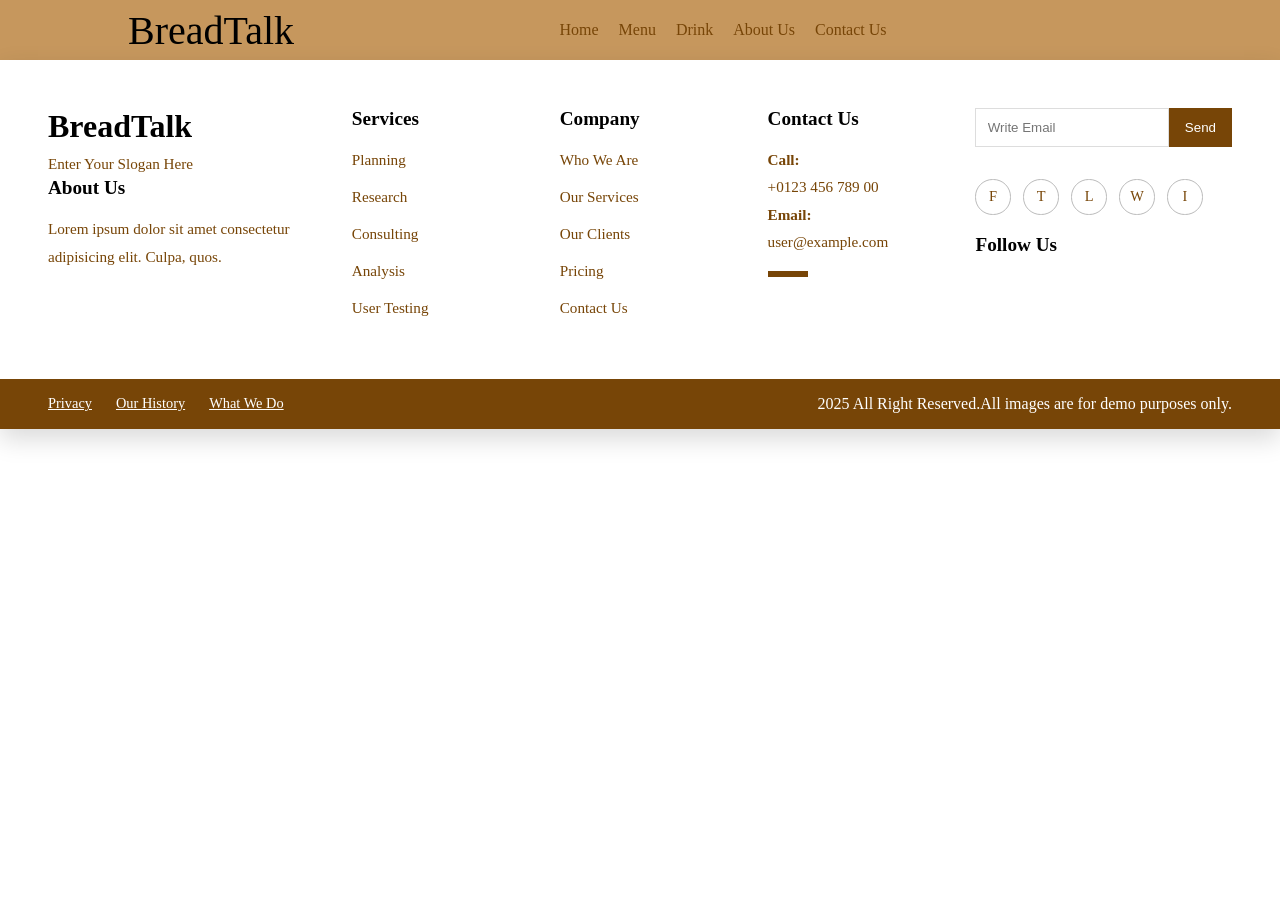
<file: aboutus.html>
<!DOCTYPE html>
<html lang="en">
<head>
    <meta charset="UTF-8">
    <meta name="viewport" content="width=device-width, initial-scale=1.0">
    <title>AboutUs</title>

    <!-- fontawesome link -->
    <link rel="stylesheet" href="style.css">
</head>
<body>
    <header>
        <div class="logo">
            <p>BreadTalk</p>
        </div>
        
        <!-- nav toggle for small screen -->
         <button class="nav-toggle" aria-controls="primary-navigation" aria-expanded="false">
            <i class="fa-solid fa-bars"></i>
         </button>
        <nav>
            <ul>
                <li><a href="index.html">Home</a></li>
                <li><a href="menu.html">Menu</a></li>
                <li><a href="drink.html">Drink</a></li>
                <li><a href="aboutus.html">About Us</a></li>
                <li><a href="contactus.html">Contact Us</a></li>
            </ul>
        </nav>
        <div class="shop">
            <a href="#"><i class="fa-solid fa-cart-shopping"></i></a>
            <a href="#"><i class="fa-solid fa-circle-user"></i></a>
        </div>
    </header>

    <footer>
        <div class="footer-container">
            <div class="footer-box brand">
                <h2>BreadTalk</h2>
                <p class="slogan">Enter Your Slogan Here</p>
                <h3>About Us</h3>
                <p>Lorem ipsum dolor sit amet consectetur adipisicing elit. Culpa, quos.</p>
            </div>

            <div class="footer-box">
                <h3>Services</h3>
                <ul>
                    <li>Planning</li>
                    <li>Research</li>
                    <li>Consulting</li>
                    <li>Analysis</li>
                    <li>User Testing</li>
                </ul>
            </div>

            <div class="footer-box">
                <h3>Company</h3>
                <ul>
                    <li>Who We Are</li>
                    <li>Our Services</li>
                    <li>Our Clients</li>
                    <li>Pricing</li>
                    <li>Contact Us</li>
                </ul>
            </div>
            <div class="footer-box">
                <h3>Contact Us</h3>
                <p><strong>Call:</strong><br>+0123 456 789 00</p>
                <p><strong>Email:</strong><br>user@example.com</p>
                <div class="line"></div>
            </div>

            <div class="footer-box">
                <div class="subscribe">
                    <input type="email" placeholder="Write Email">
                    <button>Send</button>
                </div>
                <div class="icons">
                    <a href="#">F</a>
                    <a href="#">T</a>
                    <a href="#">L</a>
                    <a href="#">W</a>
                    <a href="#">I</a>
                </div>
                <h3>Follow Us</h3>
            </div> <!-- end of footer-box -->
        </div>

        <div class="footer-bottom">
            <div class="footer-links">
                <a href="#">Privacy</a>
                <a href="#">Our History</a>
                <a href="#">What We Do</a>
            </div>
            <p>2025 All Right Reserved.All images are for demo purposes only.</p>
        </div>
    </footer>
</file>
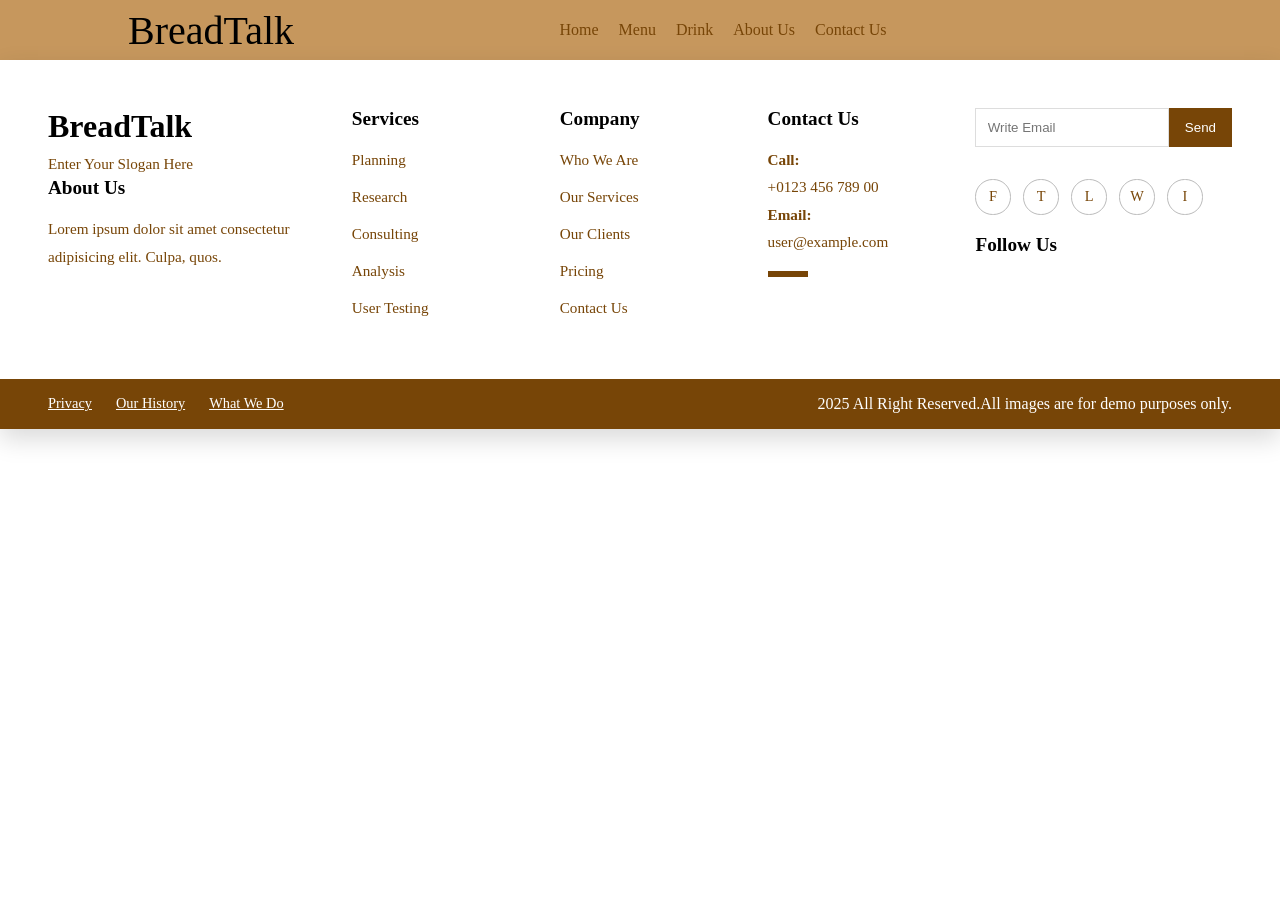
<file: cart.html>
<!DOCTYPE html>
<html lang="en">
<head>
    <meta charset="UTF-8">
    <meta name="viewport" content="width=device-width, initial-scale=1.0">
    <title>Cart</title>

    <!-- fontawesome link -->
    <link rel="stylesheet" href="style.css">
</head>
<body>
    <header>
        <div class="logo">
            <p>BreadTalk</p>
        </div>

        <!-- nav toggle for small screen -->
         <button class="nav-toggle" aria-controls="primary-navigation" aria-expanded="false">
            <i class="fa-solid fa-bars"></i>
         </button>
        <nav>
            <ul>
                <li><a href="index.html">Home</a></li>
                <li><a href="menu.html">Menu</a></li>
                <li><a href="drink.html">Drink</a></li>
                <li><a href="aboutus.html">About Us</a></li>
                <li><a href="contactus.html">Contact Us</a></li>
            </ul>
        </nav>
        <div class="shop">
            <a href="#"><i class="fa-solid fa-cart-shopping"></i></a>
            <a href="#"><i class="fa-solid fa-circle-user"></i></a>
        </div>
    </header>

    <footer>
        <div class="footer-container">
            <div class="footer-box brand">
                <h2>BreadTalk</h2>
                <p class="slogan">Enter Your Slogan Here</p>
                <h3>About Us</h3>
                <p>Lorem ipsum dolor sit amet consectetur adipisicing elit. Culpa, quos.</p>
            </div>

            <div class="footer-box">
                <h3>Services</h3>
                <ul>
                    <li>Planning</li>
                    <li>Research</li>
                    <li>Consulting</li>
                    <li>Analysis</li>
                    <li>User Testing</li>
                </ul>
            </div>

            <div class="footer-box">
                <h3>Company</h3>
                <ul>
                    <li>Who We Are</li>
                    <li>Our Services</li>
                    <li>Our Clients</li>
                    <li>Pricing</li>
                    <li>Contact Us</li>
                </ul>
            </div>
            <div class="footer-box">
                <h3>Contact Us</h3>
                <p><strong>Call:</strong><br>+0123 456 789 00</p>
                <p><strong>Email:</strong><br>user@example.com</p>
                <div class="line"></div>
            </div>

            <div class="footer-box">
                <div class="subscribe">
                    <input type="email" placeholder="Write Email">
                    <button>Send</button>
                </div>
                <div class="icons">
                    <a href="#">F</a>
                    <a href="#">T</a>
                    <a href="#">L</a>
                    <a href="#">W</a>
                    <a href="#">I</a>
                </div>
                <h3>Follow Us</h3>
            </div> <!-- end of footer-box -->
        </div>

        <div class="footer-bottom">
            <div class="footer-links">
                <a href="#">Privacy</a>
                <a href="#">Our History</a>
                <a href="#">What We Do</a>
            </div>
            <p>2025 All Right Reserved.All images are for demo purposes only.</p>
        </div>
    </footer>
</file>
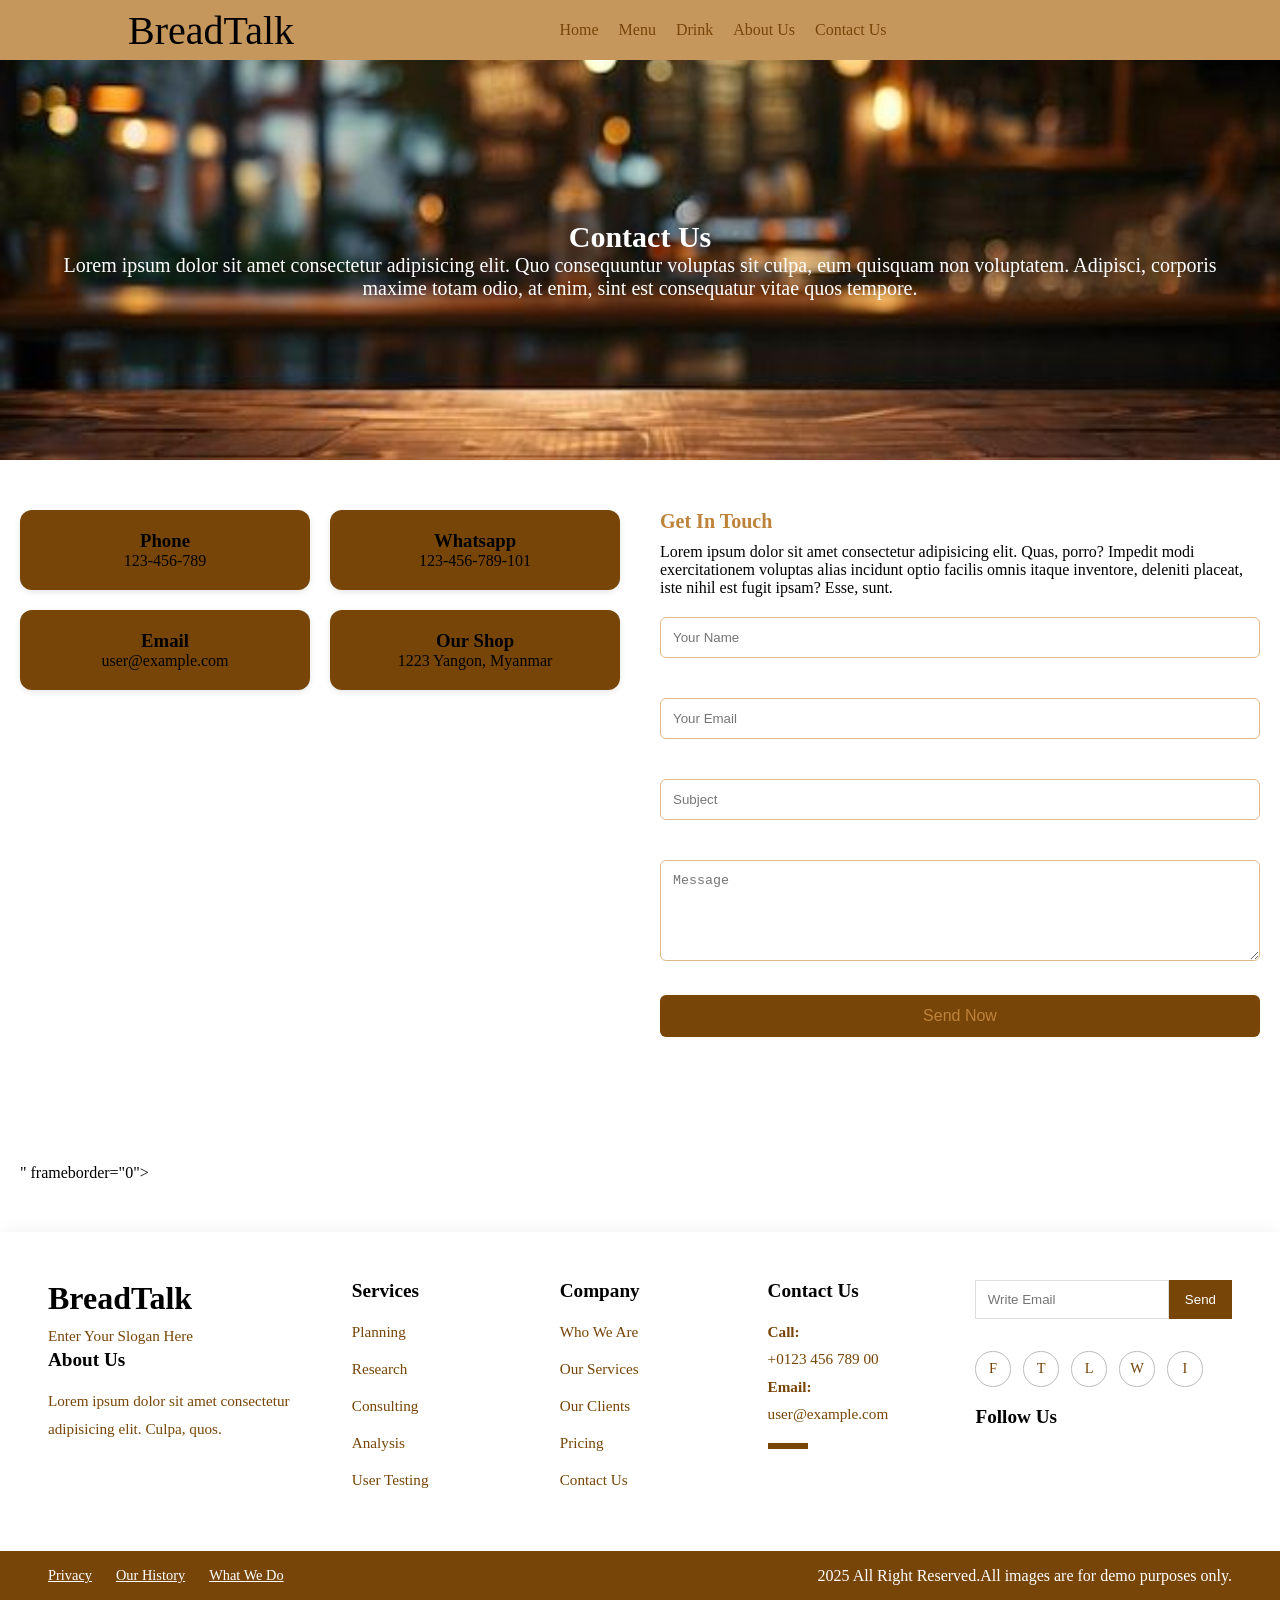
<file: contactus.html>
<!DOCTYPE html>
<html lang="en">
<head>
    <meta charset="UTF-8">
    <meta name="viewport" content="width=device-width, initial-scale=1.0">
    <title>ContactUs</title>

    <!-- fontawesome link -->
    <link rel="stylesheet" href="style.css">
</head>
<body>
    <header>
        <div class="logo">
            <p>BreadTalk</p>
        </div>

        <!-- nav toggle for small screen -->
         <button class="nav-toggle" aria-controls="primary-navigation" aria-expanded="false">
            <i class="fa-solid fa-bars"></i>
         </button>
        <nav>
            <ul>
                <li><a href="index.html">Home</a></li>
                <li><a href="menu.html">Menu</a></li>
                <li><a href="drink.html">Drink</a></li>
                <li><a href="aboutus.html">About Us</a></li>
                <li><a href="contactus.html">Contact Us</a></li>
            </ul>
        </nav>
        <div class="shop">
            <a href="cart.html"><i class="fa-solid fa-cart-shopping"></i></a>
            <a href="#"><i class="fa-solid fa-circle-user"></i></a>
        </div>
    </header>

    <!-- Contact Us - banner -->
     <section class="contactBanner">
        <div class="contactText">
        <h2>Contact Us</h2>
        <p>
            Lorem ipsum dolor sit amet consectetur adipisicing elit. Quo consequuntur voluptas sit culpa, eum quisquam non voluptatem. Adipisci, corporis maxime totam odio, at enim, sint est consequatur vitae quos tempore.
        </p>
        </div>
     </section>

     <section class="contact-container">
        <div class="left">
            <div class="contact">
                <div class="contact-box">
                    <h3>Phone</h3>
                    <p>123-456-789</p>
                </div>
                <div class="contact-box">
                    <h3>Whatsapp</h3>
                    <p>123-456-789-101</p>
                </div>
                <div class="contact-box">
                    <h3>Email</h3>
                    <p>user@example.com</p>
                </div>
                <div class="contact-box">
                    <h3>Our Shop</h3>
                    <p>1223 Yangon, Myanmar</p>
                </div>
            </div> <!--end of contact div-->

            <div class="map">
                <iframe src="https://www.google.com/maps/embed?pb=!1m18!1m12!1m3!1d3819.8771108541473!2d96.1584877!3d16.78278850000001!2m3!1f0!2f0!3f0!3m2!1i1024!2i768!4f13.1!3m3!1m2!1s0x30c1ed1a1f15fb4f%3A0x2c3fd7b20068780!2sM.S.T%20University%20(Campus%202)!5e0!3m2!1sen!2smm!4v1787730138613!5m2!1sen!2smm" width="600" height="450" style="border:0;" allowfullscreen="" loading="lazy" referrerpolicy="strict-origin-when-cross-origin"></iframe>" frameborder="0"></iframe>
            </div>
        </div>  <!-- end of left div -->

        <div class="right">
            <h2>Get In Touch</h2>
            <p>Lorem ipsum dolor sit amet consectetur adipisicing elit. Quas, porro? Impedit modi exercitationem voluptas alias incidunt optio facilis omnis itaque inventore, deleniti placeat, iste nihil est fugit ipsam? Esse, sunt.</p>

            <form action="https://formsubmit.co/your@email.com" method="POST">
                <div class="form-group">
                    <input type="text" placeholder="Your Name" required>
                </div>
                <div class="form-group">
                    <input type="email" placeholder="Your Email" required>
                </div>
                <div class="form-group">
                    <input type="text" placeholder="Subject">
                </div>
                <div class="form-group">
                    <textarea placeholder="Message" rows="5" required></textarea>
                </div>
                <input type="submit" value="Send Now">
            </form>
        </div>
     </section>
    <footer>
        <div class="footer-container">
            <div class="footer-box brand">
                <h2>BreadTalk</h2>
                <p class="slogan">Enter Your Slogan Here</p>
                <h3>About Us</h3>
                <p>Lorem ipsum dolor sit amet consectetur adipisicing elit. Culpa, quos.</p>
            </div>

            <div class="footer-box">
                <h3>Services</h3>
                <ul>
                    <li>Planning</li>
                    <li>Research</li>
                    <li>Consulting</li>
                    <li>Analysis</li>
                    <li>User Testing</li>
                </ul>
            </div>

            <div class="footer-box">
                <h3>Company</h3>
                <ul>
                    <li>Who We Are</li>
                    <li>Our Services</li>
                    <li>Our Clients</li>
                    <li>Pricing</li>
                    <li>Contact Us</li>
                </ul>
            </div>
            <div class="footer-box">
                <h3>Contact Us</h3>
                <p><strong>Call:</strong><br>+0123 456 789 00</p>
                <p><strong>Email:</strong><br>user@example.com</p>
                <div class="line"></div>
            </div>

            <div class="footer-box">
                <div class="subscribe">
                    <input type="email" placeholder="Write Email">
                    <button>Send</button>
                </div>
                <div class="icons">
                    <a href="#">F</a>
                    <a href="#">T</a>
                    <a href="#">L</a>
                    <a href="#">W</a>
                    <a href="#">I</a>
                </div>
                <h3>Follow Us</h3>
            </div> <!-- end of footer-box -->
        </div>

        <div class="footer-bottom">
            <div class="footer-links">
                <a href="#">Privacy</a>
                <a href="#">Our History</a>
                <a href="#">What We Do</a>
            </div>
            <p>2025 All Right Reserved.All images are for demo purposes only.</p>
        </div>
    </footer>
</file>
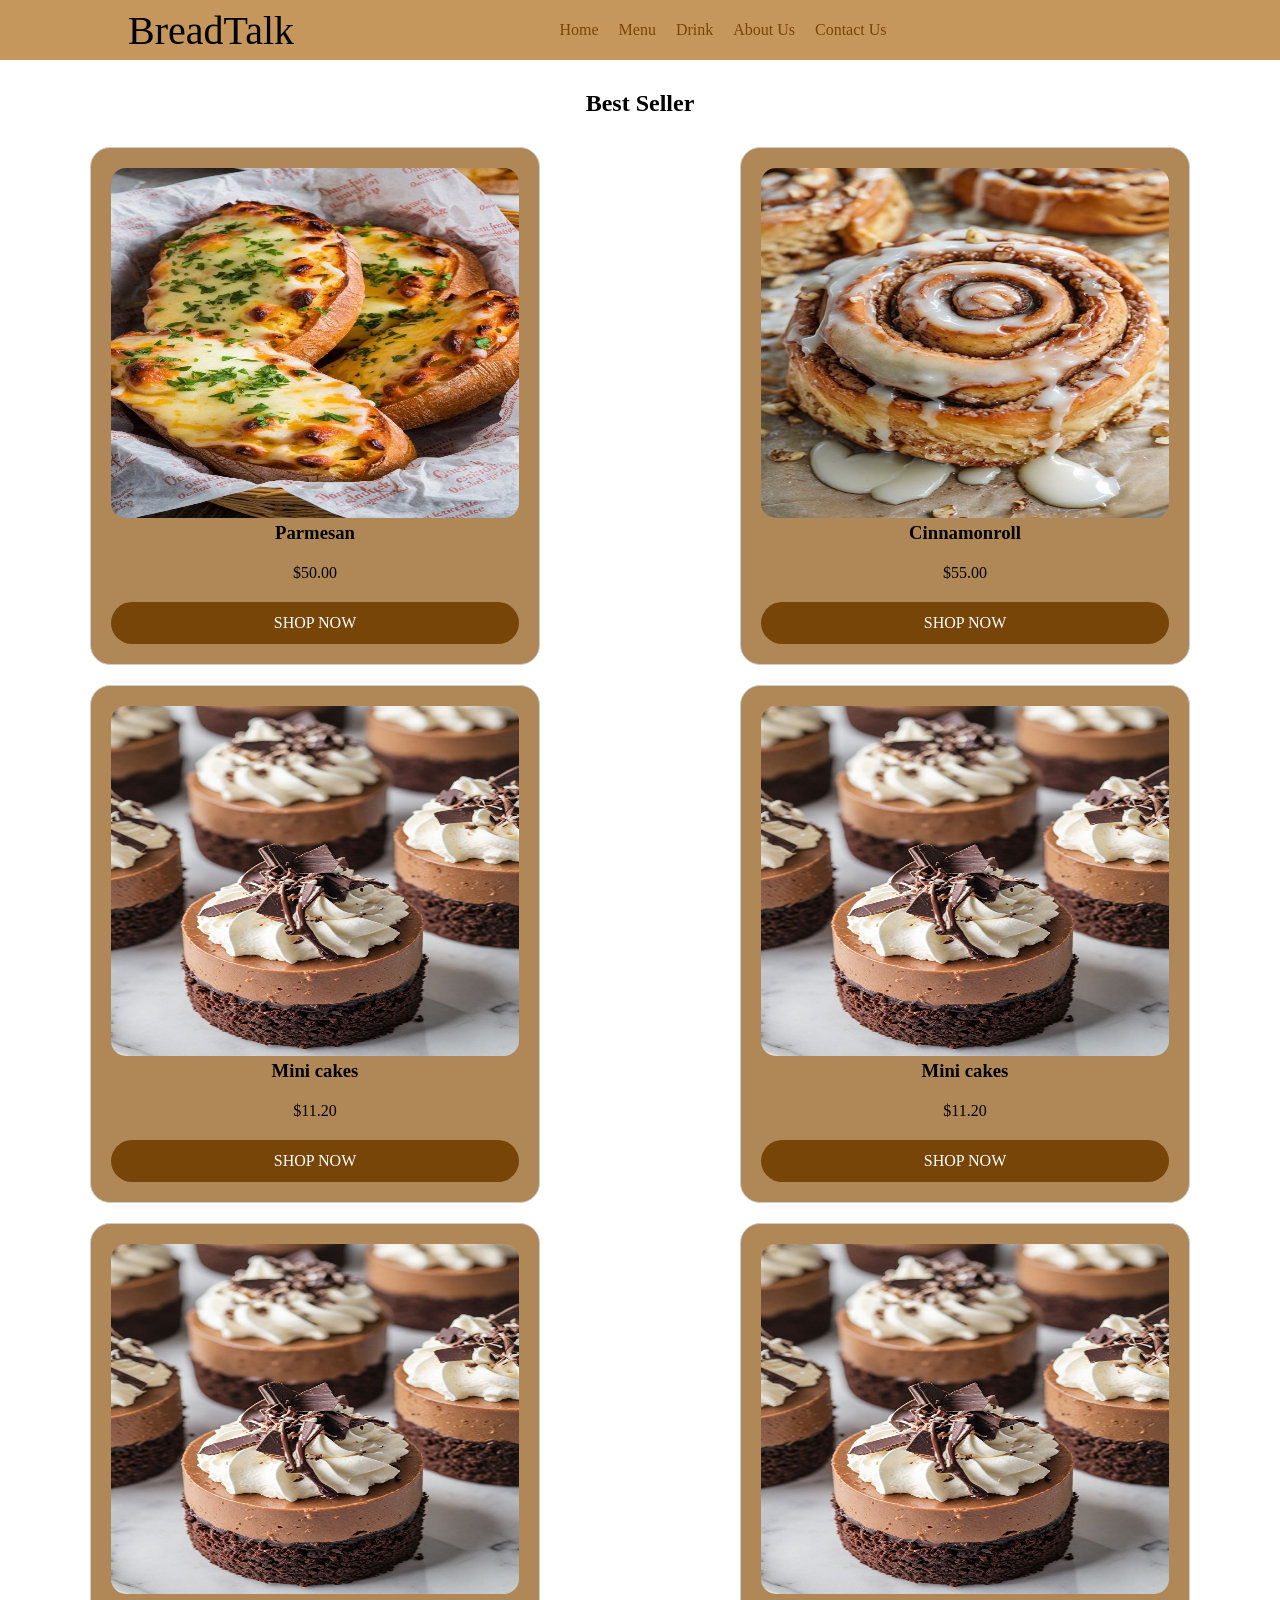
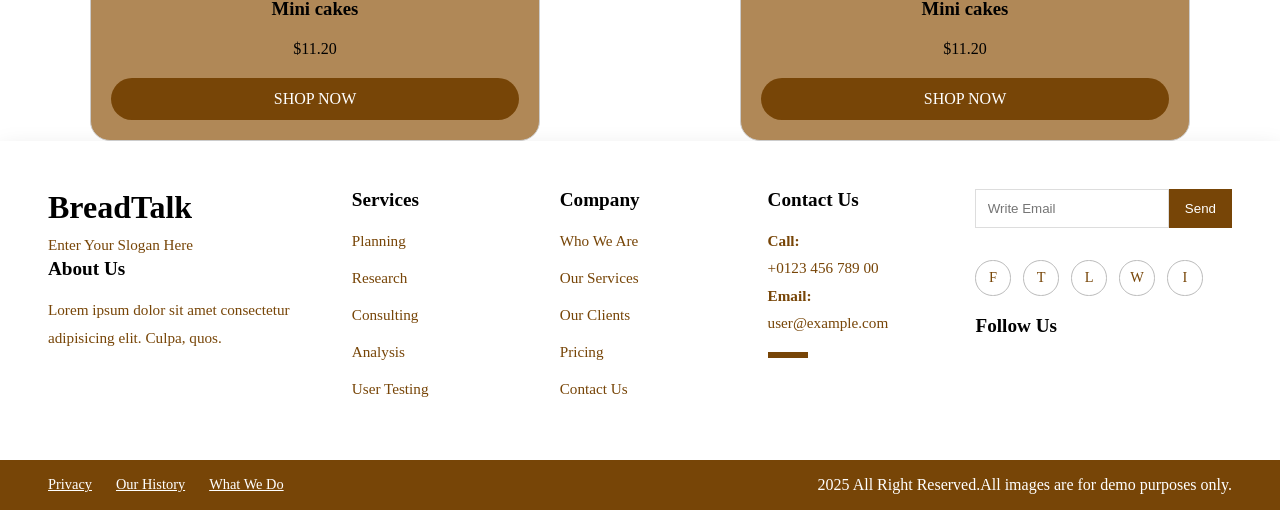
<file: drink.html>
<!DOCTYPE html>
<html lang="en">
<head>
    <meta charset="UTF-8">
    <meta name="viewport" content="width=device-width, initial-scale=1.0">
    <title>Drink</title>

    <!-- fontawesome link -->
    <link rel="stylesheet" href="style.css">
</head>
<body>
    <header>
        <div class="logo">
            <p>BreadTalk</p>
        </div>

        <!-- nav toggle for small screen -->
         <button class="nav-toggle" aria-controls="primary-navigation" aria-expanded="false">
            <i class="fa-solid fa-bars"></i>
         </button>
        <nav>
            <ul>
                <li><a href="index.html">Home</a></li>
                <li><a href="menu.html">Menu</a></li>
                <li><a href="drink.html">Drink</a></li>
                <li><a href="aboutus.html">About Us</a></li>
                <li><a href="contactus.html">Contact Us</a></li>
            </ul>
        </nav>
        <div class="shop">
            <a href="#"><i class="fa-solid fa-cart-shopping"></i></a>
            <a href="#"><i class="fa-solid fa-circle-user"></i></a>
        </div>
    </header>

    <!-- protuct section -->
     <section class="product-section">
        <h2>Best Seller</h2>
        <div class="productBox">
            <div class="box">
                <img src="img/parmesan.jpg" alt="">
                <div class="productDesc">
                    <h3>Parmesan</h3>
                    <p>$50.00</p>
                    <a href="#" class="btn shopBtn">SHOP NOW</a>
                </div>
            </div>
            <div class="box">
                <img src="img/cinnamonrolls.jpg" alt="">
                <div class="productDesc">
                    <h3>Cinnamonroll</h3>
                    <p>$55.00</p>
                    <a href="#" class="btn shopBtn">SHOP NOW</a>
                </div>
            </div>
            <div class="box">
                <img src="img/minicakes.jpg" alt="">
                <div class="productDesc">
                    <h3>Mini cakes</h3>
                    <p>$11.20</p>
                    <a href="#" class="btn shopBtn">SHOP NOW</a>
                </div>
            </div>
            <div class="box">
                <img src="img/minicakes.jpg" alt="">
                <div class="productDesc">
                    <h3>Mini cakes</h3>
                    <p>$11.20</p>
                    <a href="#" class="btn shopBtn">SHOP NOW</a>
                </div>
            </div>
            <div class="box">
                <img src="img/minicakes.jpg" alt="">
                <div class="productDesc">
                    <h3>Mini cakes</h3>
                    <p>$11.20</p>
                    <a href="#" class="btn shopBtn">SHOP NOW</a>
                </div>
            </div>
            <div class="box">
                <img src="img/minicakes.jpg" alt="">
                <div class="productDesc">
                    <h3>Mini cakes</h3>
                    <p>$11.20</p>
                    <a href="#" class="btn shopBtn">SHOP NOW</a>
                </div>
            </div>
        </div>
     </section>

    <footer>
        <div class="footer-container">
            <div class="footer-box brand">
                <h2>BreadTalk</h2>
                <p class="slogan">Enter Your Slogan Here</p>
                <h3>About Us</h3>
                <p>Lorem ipsum dolor sit amet consectetur adipisicing elit. Culpa, quos.</p>
            </div>

            <div class="footer-box">
                <h3>Services</h3>
                <ul>
                    <li>Planning</li>
                    <li>Research</li>
                    <li>Consulting</li>
                    <li>Analysis</li>
                    <li>User Testing</li>
                </ul>
            </div>

            <div class="footer-box">
                <h3>Company</h3>
                <ul>
                    <li>Who We Are</li>
                    <li>Our Services</li>
                    <li>Our Clients</li>
                    <li>Pricing</li>
                    <li>Contact Us</li>
                </ul>
            </div>
            <div class="footer-box">
                <h3>Contact Us</h3>
                <p><strong>Call:</strong><br>+0123 456 789 00</p>
                <p><strong>Email:</strong><br>user@example.com</p>
                <div class="line"></div>
            </div>

            <div class="footer-box">
                <div class="subscribe">
                    <input type="email" placeholder="Write Email">
                    <button>Send</button>
                </div>
                <div class="icons">
                    <a href="#">F</a>
                    <a href="#">T</a>
                    <a href="#">L</a>
                    <a href="#">W</a>
                    <a href="#">I</a>
                </div>
                <h3>Follow Us</h3>
            </div> <!-- end of footer-box -->
        </div>

        <div class="footer-bottom">
            <div class="footer-links">
                <a href="#">Privacy</a>
                <a href="#">Our History</a>
                <a href="#">What We Do</a>
            </div>
            <p>2025 All Right Reserved.All images are for demo purposes only.</p>
        </div>
    </footer>
</file>
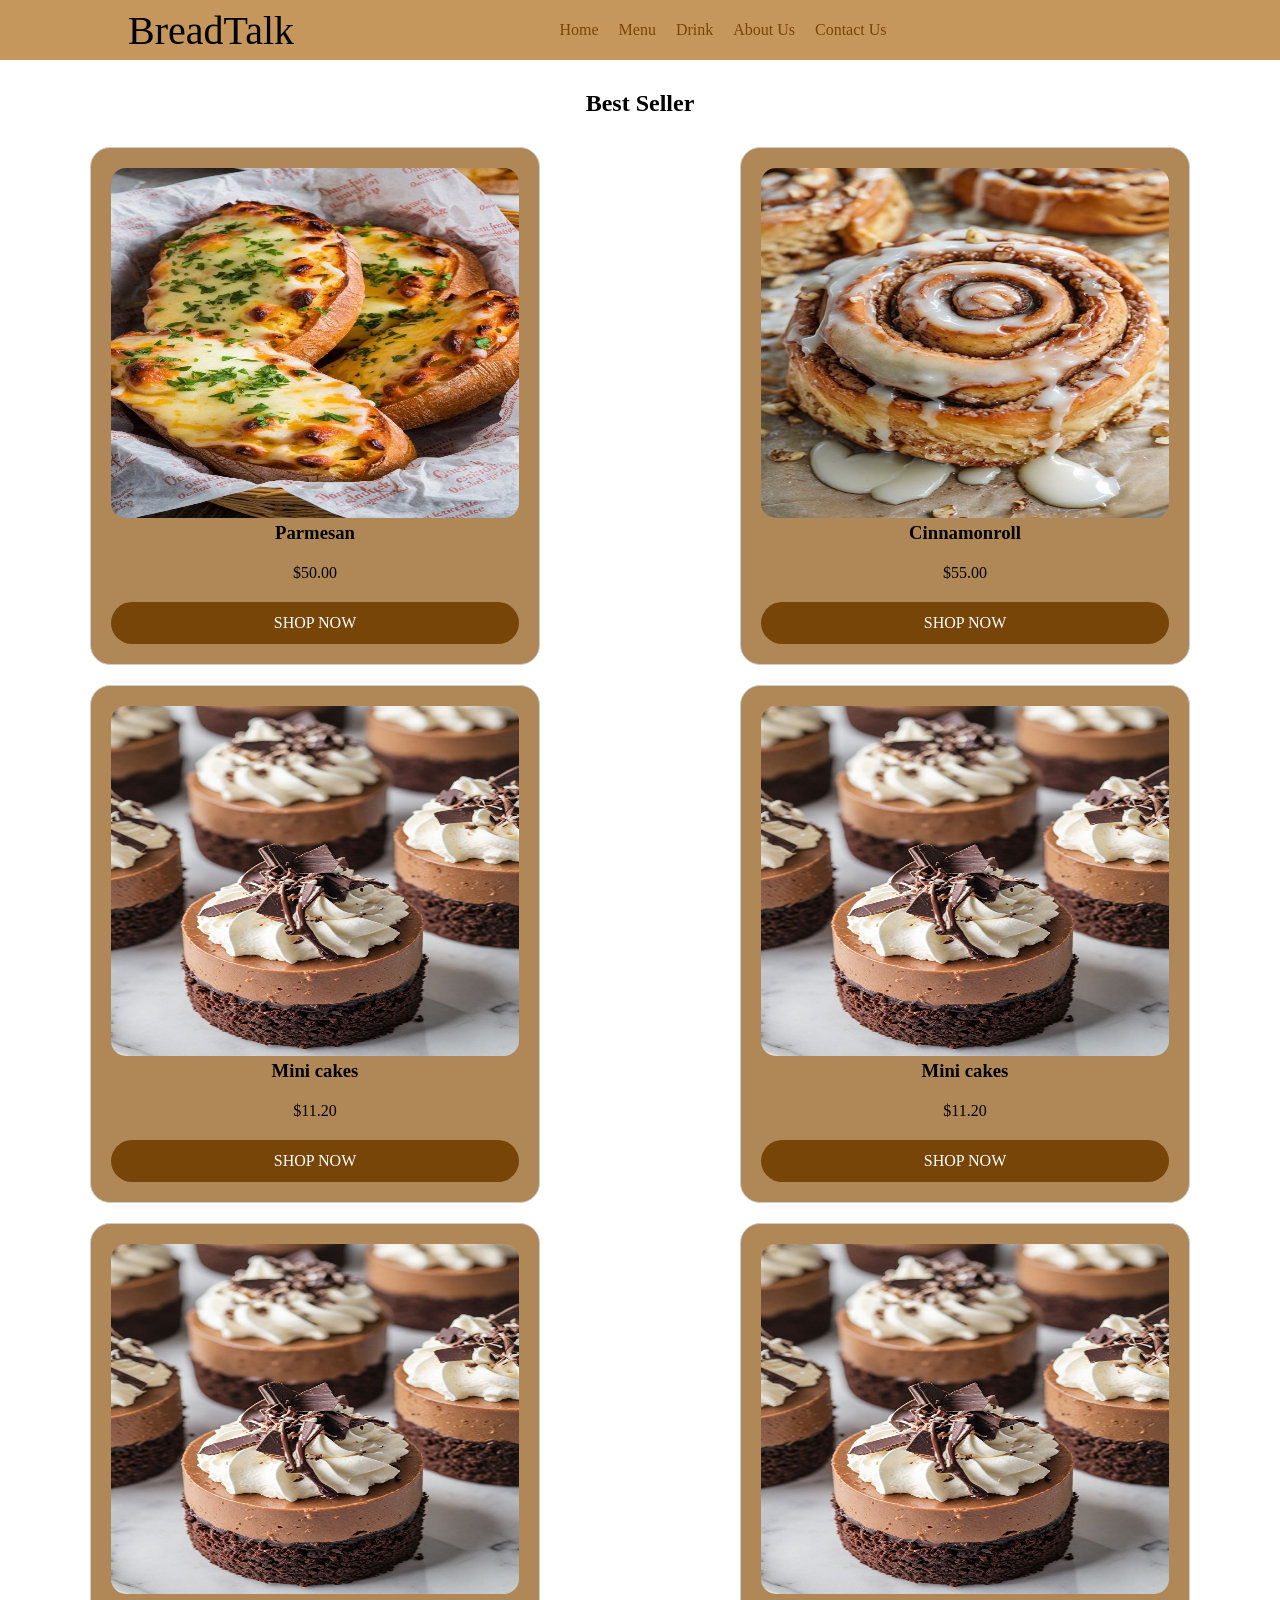
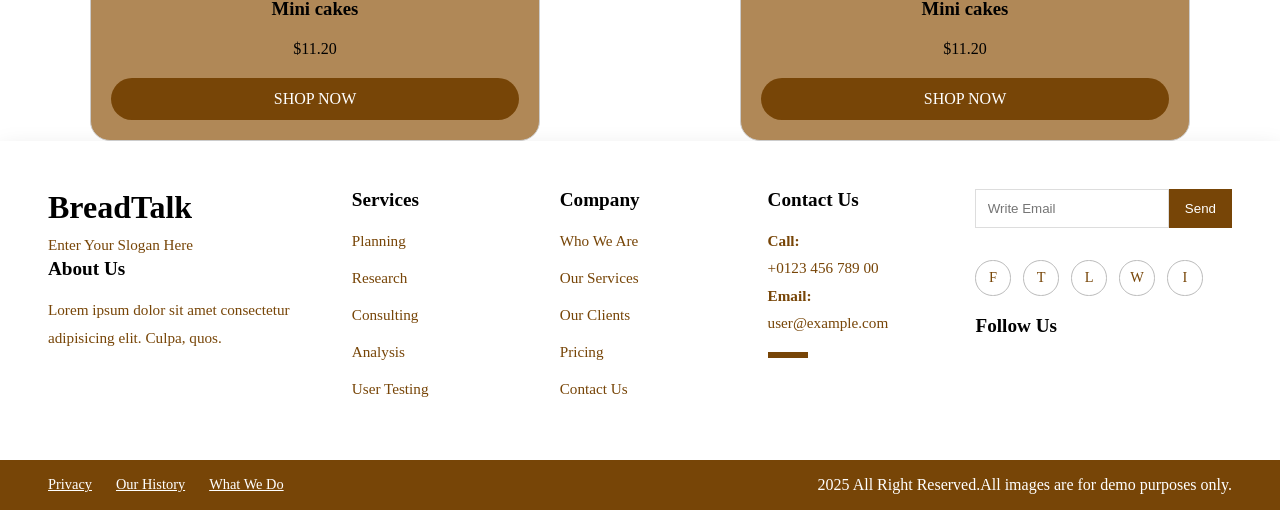
<file: menu.html>
<!DOCTYPE html>
<html lang="en">
<head>
    <meta charset="UTF-8">
    <meta name="viewport" content="width=device-width, initial-scale=1.0">
    <title>Menu</title>

    <!-- fontawesome link -->
    <link rel="stylesheet" href="style.css">
</head>
<body>
    <header>
        <div class="logo">
            <p>BreadTalk</p>
        </div>

        <!-- nav toggle for small screen -->
         <button class="nav-toggle" aria-controls="primary-navigation" aria-expanded="false">
            <i class="fa-solid fa-bars"></i>
         </button>
        <nav>
            <ul>
                <li><a href="index.html">Home</a></li>
                <li><a href="menu.html">Menu</a></li>
                <li><a href="drink.html">Drink</a></li>
                <li><a href="aboutus.html">About Us</a></li>
                <li><a href="contactus.html">Contact Us</a></li>
            </ul>
        </nav>
        <div class="shop">
            <a href="#"><i class="fa-solid fa-cart-shopping"></i></a>
            <a href="#"><i class="fa-solid fa-circle-user"></i></a>
        </div>
    </header>

    <!-- protuct section -->
     <section class="product-section">
        <h2>Best Seller</h2>
        <div class="productBox">
            <div class="box">
                <img src="img/parmesan.jpg" alt="">
                <div class="productDesc">
                    <h3>Parmesan</h3>
                    <p>$50.00</p>
                    <a href="#" class="btn shopBtn">SHOP NOW</a>
                </div>
            </div>
            <div class="box">
                <img src="img/cinnamonrolls.jpg" alt="">
                <div class="productDesc">
                    <h3>Cinnamonroll</h3>
                    <p>$55.00</p>
                    <a href="#" class="btn shopBtn">SHOP NOW</a>
                </div>
            </div>
            <div class="box">
                <img src="img/minicakes.jpg" alt="">
                <div class="productDesc">
                    <h3>Mini cakes</h3>
                    <p>$11.20</p>
                    <a href="#" class="btn shopBtn">SHOP NOW</a>
                </div>
            </div>
            <div class="box">
                <img src="img/minicakes.jpg" alt="">
                <div class="productDesc">
                    <h3>Mini cakes</h3>
                    <p>$11.20</p>
                    <a href="#" class="btn shopBtn">SHOP NOW</a>
                </div>
            </div>
            <div class="box">
                <img src="img/minicakes.jpg" alt="">
                <div class="productDesc">
                    <h3>Mini cakes</h3>
                    <p>$11.20</p>
                    <a href="#" class="btn shopBtn">SHOP NOW</a>
                </div>
            </div>
            <div class="box">
                <img src="img/minicakes.jpg" alt="">
                <div class="productDesc">
                    <h3>Mini cakes</h3>
                    <p>$11.20</p>
                    <a href="#" class="btn shopBtn">SHOP NOW</a>
                </div>
            </div>
        </div>
     </section>

    <footer>
        <div class="footer-container">
            <div class="footer-box brand">
                <h2>BreadTalk</h2>
                <p class="slogan">Enter Your Slogan Here</p>
                <h3>About Us</h3>
                <p>Lorem ipsum dolor sit amet consectetur adipisicing elit. Culpa, quos.</p>
            </div>

            <div class="footer-box">
                <h3>Services</h3>
                <ul>
                    <li>Planning</li>
                    <li>Research</li>
                    <li>Consulting</li>
                    <li>Analysis</li>
                    <li>User Testing</li>
                </ul>
            </div>

            <div class="footer-box">
                <h3>Company</h3>
                <ul>
                    <li>Who We Are</li>
                    <li>Our Services</li>
                    <li>Our Clients</li>
                    <li>Pricing</li>
                    <li>Contact Us</li>
                </ul>
            </div>
            <div class="footer-box">
                <h3>Contact Us</h3>
                <p><strong>Call:</strong><br>+0123 456 789 00</p>
                <p><strong>Email:</strong><br>user@example.com</p>
                <div class="line"></div>
            </div>

            <div class="footer-box">
                <div class="subscribe">
                    <input type="email" placeholder="Write Email">
                    <button>Send</button>
                </div>
                <div class="icons">
                    <a href="#">F</a>
                    <a href="#">T</a>
                    <a href="#">L</a>
                    <a href="#">W</a>
                    <a href="#">I</a>
                </div>
                <h3>Follow Us</h3>
            </div> <!-- end of footer-box -->
        </div>

        <div class="footer-bottom">
            <div class="footer-links">
                <a href="#">Privacy</a>
                <a href="#">Our History</a>
                <a href="#">What We Do</a>
            </div>
            <p>2025 All Right Reserved.All images are for demo purposes only.</p>
        </div>
    </footer>
</file>
<file: style.css>
*{
    margin: 0;
    padding: 0;
    box-sizing: border-box;
}
header{
    width: 100%;
    height: 60px;
    background-color: rgb(198, 151, 93);
    display: flex;
    justify-content: space-between;
    align-items: center;
    padding: 0 10%;
}
.logo p{
    font-size: 40px;
}
nav ul{
    display: flex;
    gap: 20px;
    list-style: none;
}
nav a,.shop a{
    text-decoration: none;
    color: #774507;
}
nav a:hover{
    color: sienna;
    text-decoration: underline;
}

/* Responsive nav toggle button */
.nav-toggle{
    display: none;
    background: none;
    border: none;
    color: #fff;
    font-size: 28px;
    cursor: pointer;
}
nav.nav{
    display: block;
}
nav .nav-links{
    display: flex;
    gap: 20px;
    list-style-type: none;
    align-items: center;
}
@media screen and (max-width:768px){
    .nav-toggle{
        display: block;
        position: absolute;
        left: 20px;
        top: 14px;
        z-index: 1200;
    }
    nav.nav{
        position: absolute;
        top: 60px;
        left: 0;
        right: 0;
        background-color: #774507;
        display: none;
        z-index: 1150;
        padding: 8px 5%;
    }
    nav.nav.open{
        display: block;
    }
    nav .nav-links{
        flex-direction: column;
        gap: 8px;
    }
    nav .nav-links li{
        text-align: center;
    }
    nav .nav-links a{
        display: block;
        padding: 8px 12px;
        color: #FFF3E0;
    }
}

/* hero-section */
.hero-section{
    width: 100%;
    height: 500px;
    background: url(img/bakeryshop.jpg); /* no-repect center center/cover */
    display: flex;
    justify-content: center;
    align-items: center;
}
.hero-text{
    padding: 60px 10%;
    background-color: rgba(0, 0, 0, 0.4);
    color: #fff;
    text-align: center;
    line-height: 40px;
}
.hero-text h1{
    font-size: 3rem;
}
.hero-text p{
    font-size: 1.5em;
}
.btn{
    color: #000;
    padding: 12px 25px;
    background-color: rgb(200, 151, 91);
    border-radius: 25px;
    text-decoration: none;
}
/* product section */
.product-section h2{
    text-align: center;
    margin: 30px 0;
}
.productBox{
    display: flex;
    justify-content: space-around;
    align-items: center;
    flex-wrap: wrap;
    gap: 20px;
}
.box{
    width: 450px;
    height: auto;
    text-align: center;
    background-color: #b08857;
    padding: 20px;
    border: 1px solid #ccc;
    border-radius: 20px;
}
.box:hover{
    transform: scale(1.05);
}
.box img{
    width: 100%;
    height: 350px;
    border-radius: 15px;
}
.productDesc p{
    margin: 20px 0;
}
.shopBtn{
    width: 100%;
    display: inline-block;
    background-color: #774507;
    color: #fff;
}
/* Contact Us Page */
.contactBanner{
    width: 100%;
    height: 400px;
    background: url(img/backgroung.jpg)no-repeat center/cover;
    text-align: center;
    font-size: 20px;
    color: #fff;
    padding: 40px;
    display: flex;
    align-items: center;
}
.contact-container{
    width: 100%;
    display: flex;
    padding: 50px 20px;
    gap: 40px;
}
.left,.right{
    flex: 1;
}
.contact{
    display: flex;
    flex-wrap: wrap;
    gap: 20px;
    margin-bottom: 20px;
}
.contact-box{
    background-color: #774507;
    padding: 20px;
    border-radius: 12px;
    text-align: center;
    box-shadow: 0 2px 6px rgba(0, 0, 0, 0.1);
    flex: 1 1 calc(50% - 20px);
}
/* div contact right */
.right h2{
    color: #be833b;
    font-size: 20px;
    margin-bottom: 10px;
}
.right p{
    margin-bottom: 10px;
}
.form-group{
    margin-bottom: 20px;
}
.form-group input,.form-group textarea{
    width: 100%;
    padding: 12px;
    margin: 10px 0;
    border: 1px solid burlywood;
    border-radius: 6px;
}
input[type=submit]{
    background-color: #774507;
    width: 100%;
    padding: 12px 20px;
    border: none;
    border-radius: 6px;
    color: #be833b;
    cursor: pointer;
    font-size: 16px;
}
input[type=submit]:hover{
    background-color: burlywood;
}
/* Fotter section */
footer{
    background-color: #fff;
    width: 100%;
    box-shadow: 0 0.6rem 1.5rem rgba(0, 0, 0, 0.15);
}
.footer-container{
    display: flex;
    justify-content: space-between;
    flex-wrap: wrap;
    gap: 2rem;
    padding: 3rem;
}
.footer-box{
    flex: 1 1 10rem;
}
.brand{
    flex: 2 1 15rem;
}
.footer-box h2{
    font-size: 2rem;
    margin-bottom: .3rem;
}
.solgan{
    color: #be833b;
    font-size: .9rem;
    margin-bottom: 2rem;
}
.footer-box h3{
    margin-bottom: 1rem;
    font-size: 1.2rem;
}
.footer-box p,.footer-box li{
    color: #774507;
    font-size: .95rem;
    line-height: 1.8;
}
.footer-box ul{
    list-style: none;
}
.footer-box li{
    margin-bottom: .6rem;
}
.line{
    width: 2.5rem;
    height: .35rem;
    background-color: #774507;
    margin-top: 1rem;
}
.subscribe{
    display: flex;
    margin-bottom: 2rem;
}
.subscribe input{
    flex: 1;
    padding: .7rem;
    outline: none;
    border: 1px solid #ddd;
}
.subscribe button{
    border: none;
    background-color: #774507;
    color: #fff;
    padding: 0 1rem;
    cursor: pointer;
}
.icons{
    display: flex;
    gap: .8rem;
    margin-bottom: 1.2rem;
}
.icons a{
    width: 2.2rem;
    height: 2.2rem;
    border: 1px solid #bbb;
    border-radius: 50%;
    display: flex;
    justify-content: center;
    align-items: center;
    text-decoration: none;
    color: #774507;
    font-size: .9rem;
    transition: .3s;
}
.icons a:hover{
    background-color: #774507;
    color: #fff;
}
.footer-bottom{
    background-color: #774507;
    color: #fff;
    display: flex;
    justify-content: space-between;
    align-items: center;
    flex-wrap: wrap;
    gap: 1rem;
    padding: 1rem 3rem;
}
.footer-links{
    display: flex;
    gap: 1.5rem;
    flex-wrap: wrap;
}
.footer-links a{
    color: #fff;
    text-align: none;
    font-size: .9rem;
}
/* Responsive */
@media screen and (max-width:768px){
    .contact-container{
        flex-direction: column;
    }
}

/* Discount pop up box */
.modal{
    width: 70%;
    max-width: 400px;
    height: auto;
    background-color: rgb(241, 223, 200);
    padding: 20px;
    text-align: center;
    border-radius: 15px;
    position: fixed;
    top: 20%;
    left: 20%;
    z-index: 1000;
}
.modal input[type=email], .subBtn{
    width: 100%;
    padding: 10px;
    margin: 15px 0;
    border: 1px solid #ccc;
    border-radius: 6px;
    font-size: 1.1em;
}
.subBtn{
    background-color: #774507;
    color: #fff;
    cursor: pointer;
    border: none;
}
.modal h3{
    margin-top: 10px;
}
.closebtn{
    float: right;
    font-size: 25px;
    cursor: pointer;
}
</file>
